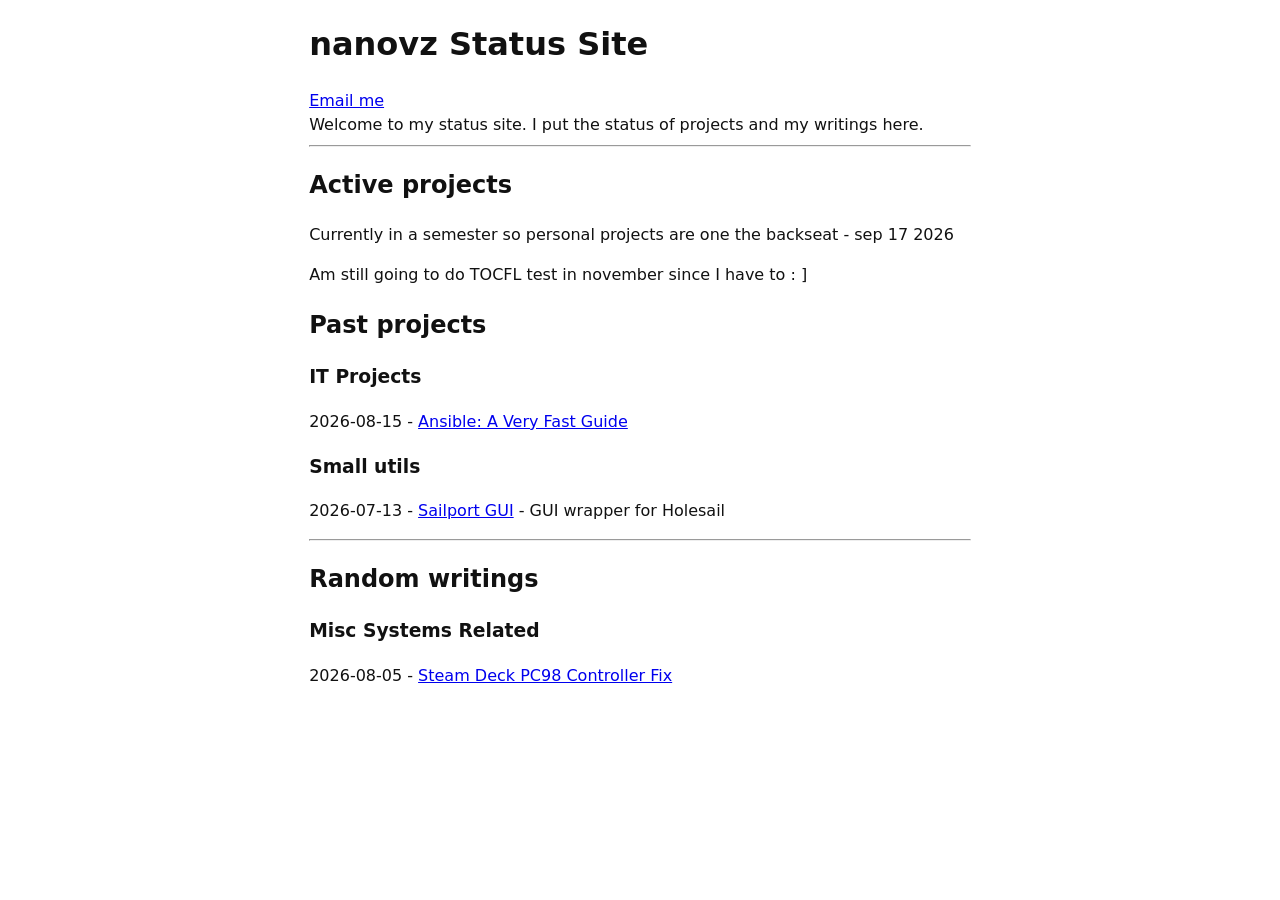
<file: index.html>
<html color-mode="user">

<head>
<title>Status Site</title>

<link rel="stylesheet" href="/css/mvp.css">

</head>

<body>
<h1> nanovz Status Site </h1>
<a href="mailto:nanovz1@outlook.com">Email me</a>
<span style="white-space: pre;">
Welcome to my status site. I put the status of projects and my writings here. 
</span>
<hr>
<h2>Active projects</h2>
<h3>  </h3>
    <p>
        Currently in a semester so personal projects are one the backseat - sep 17 2026
    </p>
    <p>
        Am still going to do TOCFL test in november since I have to : ]
    </p>
<h2>Past projects</h2>
<h3>IT Projects</h3>
<p>
    2026-08-15 - 
    <a href="/itproj01/">Ansible: A Very Fast Guide</a> 
    
</p>
<h3>Small utils</h3>
<p>
    2026-07-13 - 
    <a href="/sailport/">Sailport GUI</a> 
    - GUI wrapper for Holesail
</p>

<hr>

<h2>Random writings</h2>
<h3>Misc Systems Related</h3>
<p>
    2026-08-05 - 
    <a href="/pc98_fix/">Steam Deck PC98 Controller Fix</a>
    
</p>

<br>

</body>
</html>
</file>
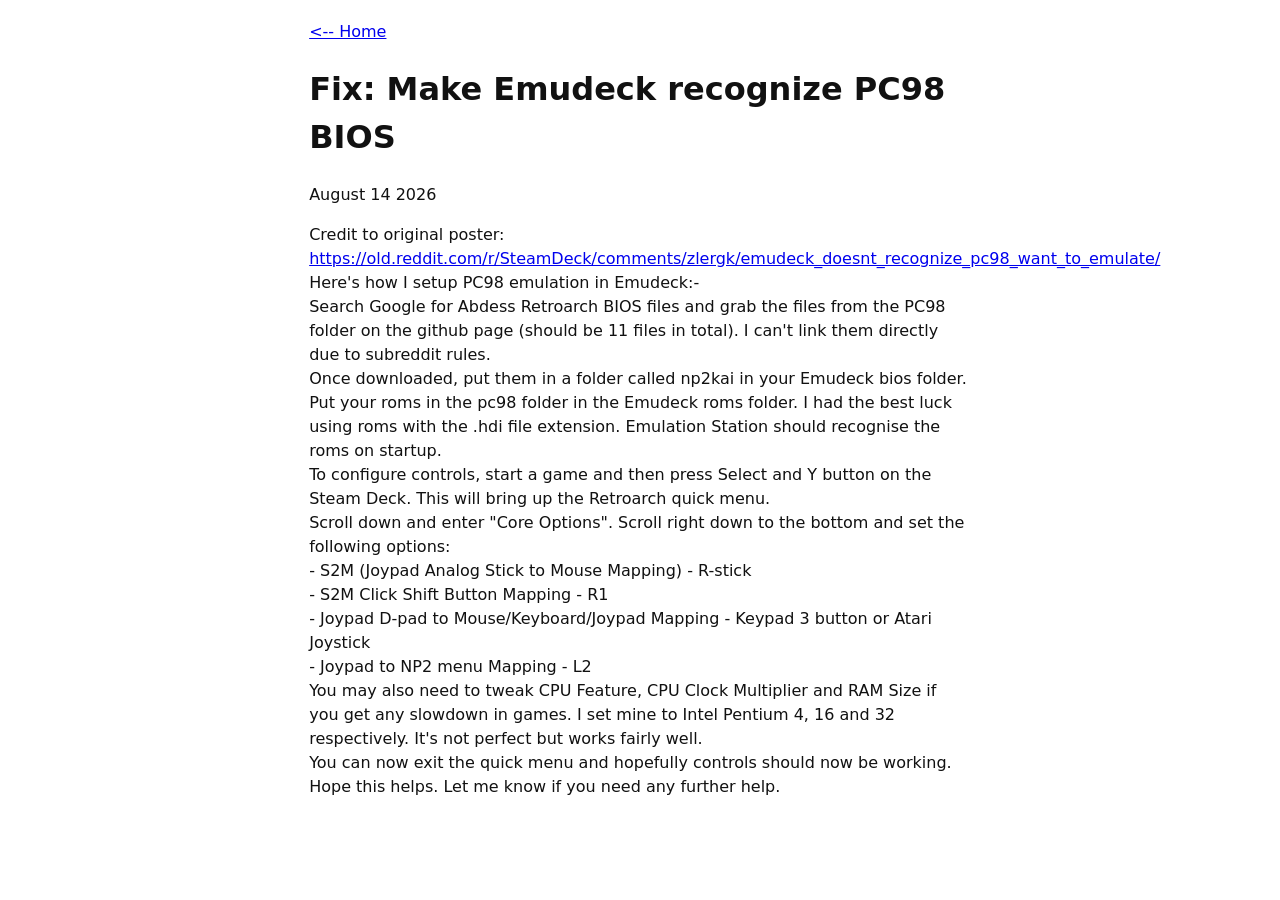
<file: pc98_fix/index.html>
<html color-mode="user"></html>

<head>
<title>Fix: Steam Deck Make Emudeck recognize PC98 BIOS</title>

<link rel="stylesheet" href="/css/mvp.css">
<a href="/"><-- Home</a>

</head>

<body>
<h1>Fix: Make Emudeck recognize PC98 BIOS</h1>
<time datetime="2026-08-14">August 14 2026</time><br>
<p>

Credit to original poster: <a href="https://old.reddit.com/r/SteamDeck/comments/zlergk/emudeck_doesnt_recognize_pc98_want_to_emulate/"> https://old.reddit.com/r/SteamDeck/comments/zlergk/emudeck_doesnt_recognize_pc98_want_to_emulate/ </a>
<br>
Here's how I setup PC98 emulation in Emudeck:-
<br>
Search Google for Abdess Retroarch BIOS files and grab the files from the PC98 folder on the github page (should be 11 files in total). I can't link them directly due to subreddit rules.
<br>
Once downloaded, put them in a folder called np2kai in your Emudeck bios folder.
<br>
Put your roms in the pc98 folder in the Emudeck roms folder. I had the best luck using roms with the .hdi file extension. Emulation Station should recognise the roms on startup.
<br>
To configure controls, start a game and then press Select and Y button on the Steam Deck. This will bring up the Retroarch quick menu.
<br>
Scroll down and enter "Core Options". Scroll right down to the bottom and set the following options:
<br>
- S2M (Joypad Analog Stick to Mouse Mapping) - R-stick
<br>
- S2M Click Shift Button Mapping - R1
<br>
- Joypad D-pad to Mouse/Keyboard/Joypad Mapping - Keypad 3 button or Atari Joystick
<br>
- Joypad to NP2 menu Mapping - L2
<br>
You may also need to tweak CPU Feature, CPU Clock Multiplier and RAM Size if you get any slowdown in games. I set mine to Intel Pentium 4, 16 and 32 respectively. It's not perfect but works fairly well.
<br>
You can now exit the quick menu and hopefully controls should now be working.
<br>
Hope this helps. Let me know if you need any further help.
<br>
</p>

</body>
</file>
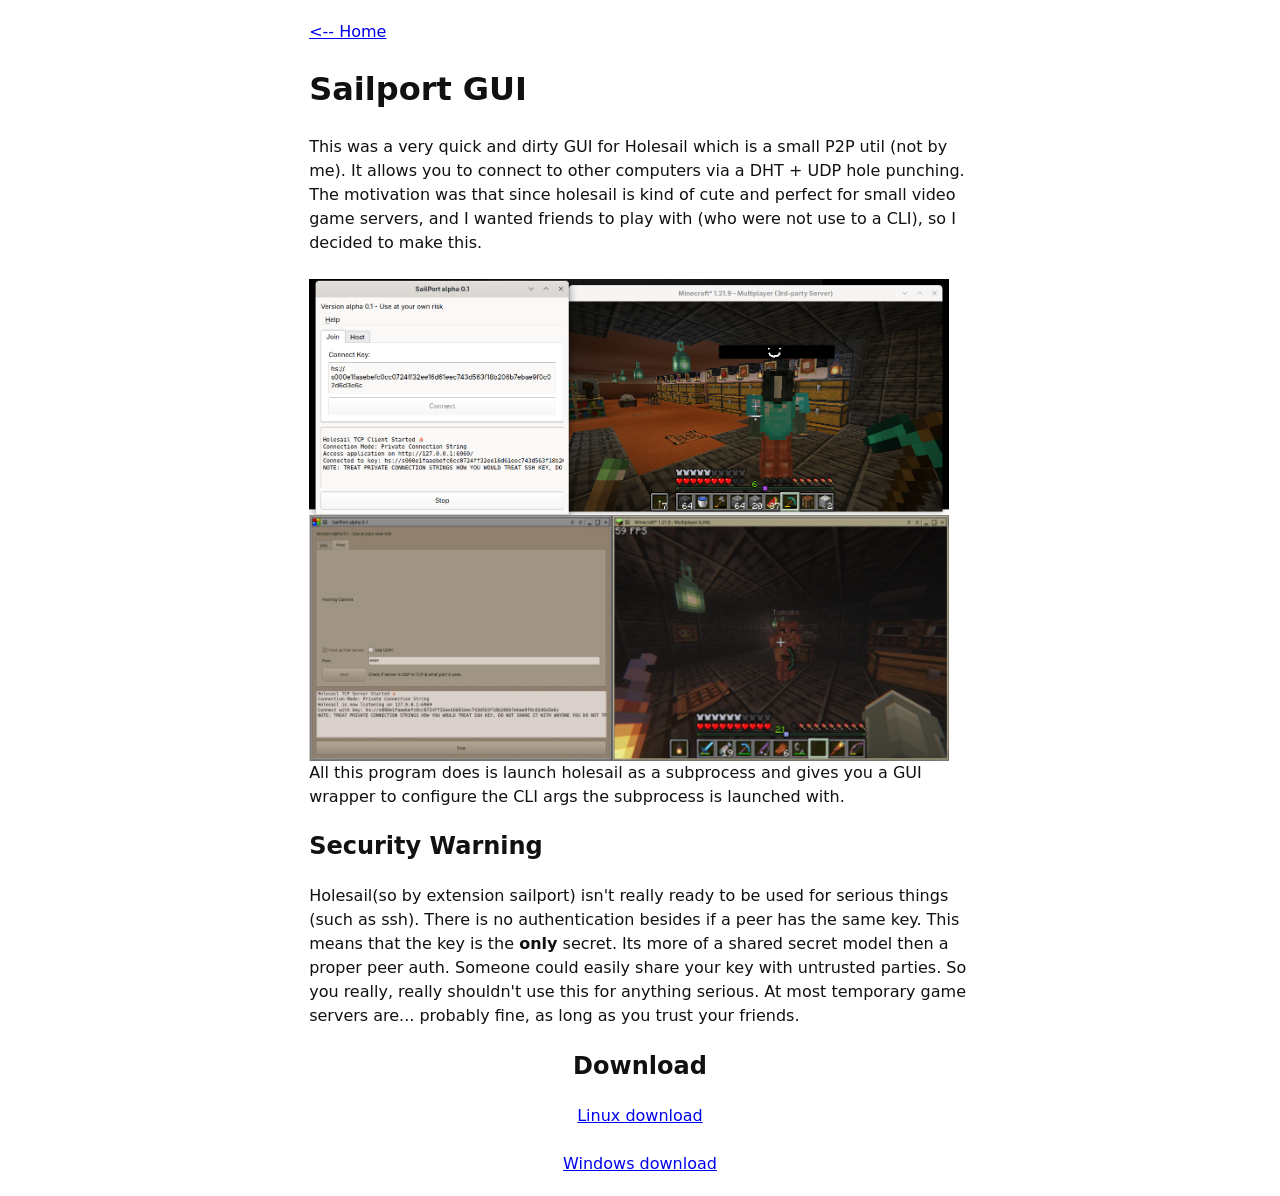
<file: sailport/index.html>
<html>
  <head>
    <title>Sailport</title>
    <link rel="stylesheet" href="/css/mvp.css">
    <a href="/"><-- Home</a>

  </head>
  <body>
    <h1>Sailport GUI</h1>
    <p>
      This was a very quick and dirty GUI for Holesail which is a small P2P util (not by me).
      It allows you to connect to other computers via a DHT + UDP hole punching.
      The motivation was that since holesail is kind of cute and perfect for small video game servers, and I wanted friends
      to play with (who were not use to a CLI), so I decided to make this.
      <br><br>
      <img src="screen1.png" height=300 width=640>
      <br>
      <img src="screen2.png" height=300 width=640> 
      <br>
      All this program does is launch holesail as a subprocess and gives you a GUI wrapper to configure the CLI args the subprocess is launched with. 
    </p>
    <h2> Security Warning </h2>
    <p>
      Holesail(so by extension sailport) isn't really ready to be used for serious things (such as ssh). There is no authentication besides if a peer has the same key. This means that the key is the <b>only</b> secret. Its more of a shared secret model then a proper peer auth. Someone could easily share your key with untrusted parties. So you really, really shouldn't use this for anything serious. At most temporary game servers are... probably fine, as long as you trust your friends.
    </p>
    <center>
    <h2> Download </h2>
    <p>
      <a href="https://github.com/nanovz/sailport/releases/download/release/sailport_alpha0.1.zip"> Linux download </a>
      <br> <br>
      <a href="https://github.com/nanovz/sailport/releases/download/release/windows_sailport_alpha0.1.zip"> Windows download </a>
    </p>
    </center>
  </body>
  
</html>
</file>
<file: css/mvp.css>
:root {
  color-scheme: light dark;
  --bg: #fff;
  --text: #111;
}

@media (prefers-color-scheme: dark) {
  :root {
    --bg: #111;
    --text: #eee;
  }
}

body {
  margin: 0 auto;
  max-width: 65ch;
  padding: 1.25rem;
  line-height: 1.5;
  font-family: system-ui, sans-serif;
  background: var(--bg);
  color: var(--text);
}

img, video {
  max-width: 100%;
  height: auto;
}
</file>
